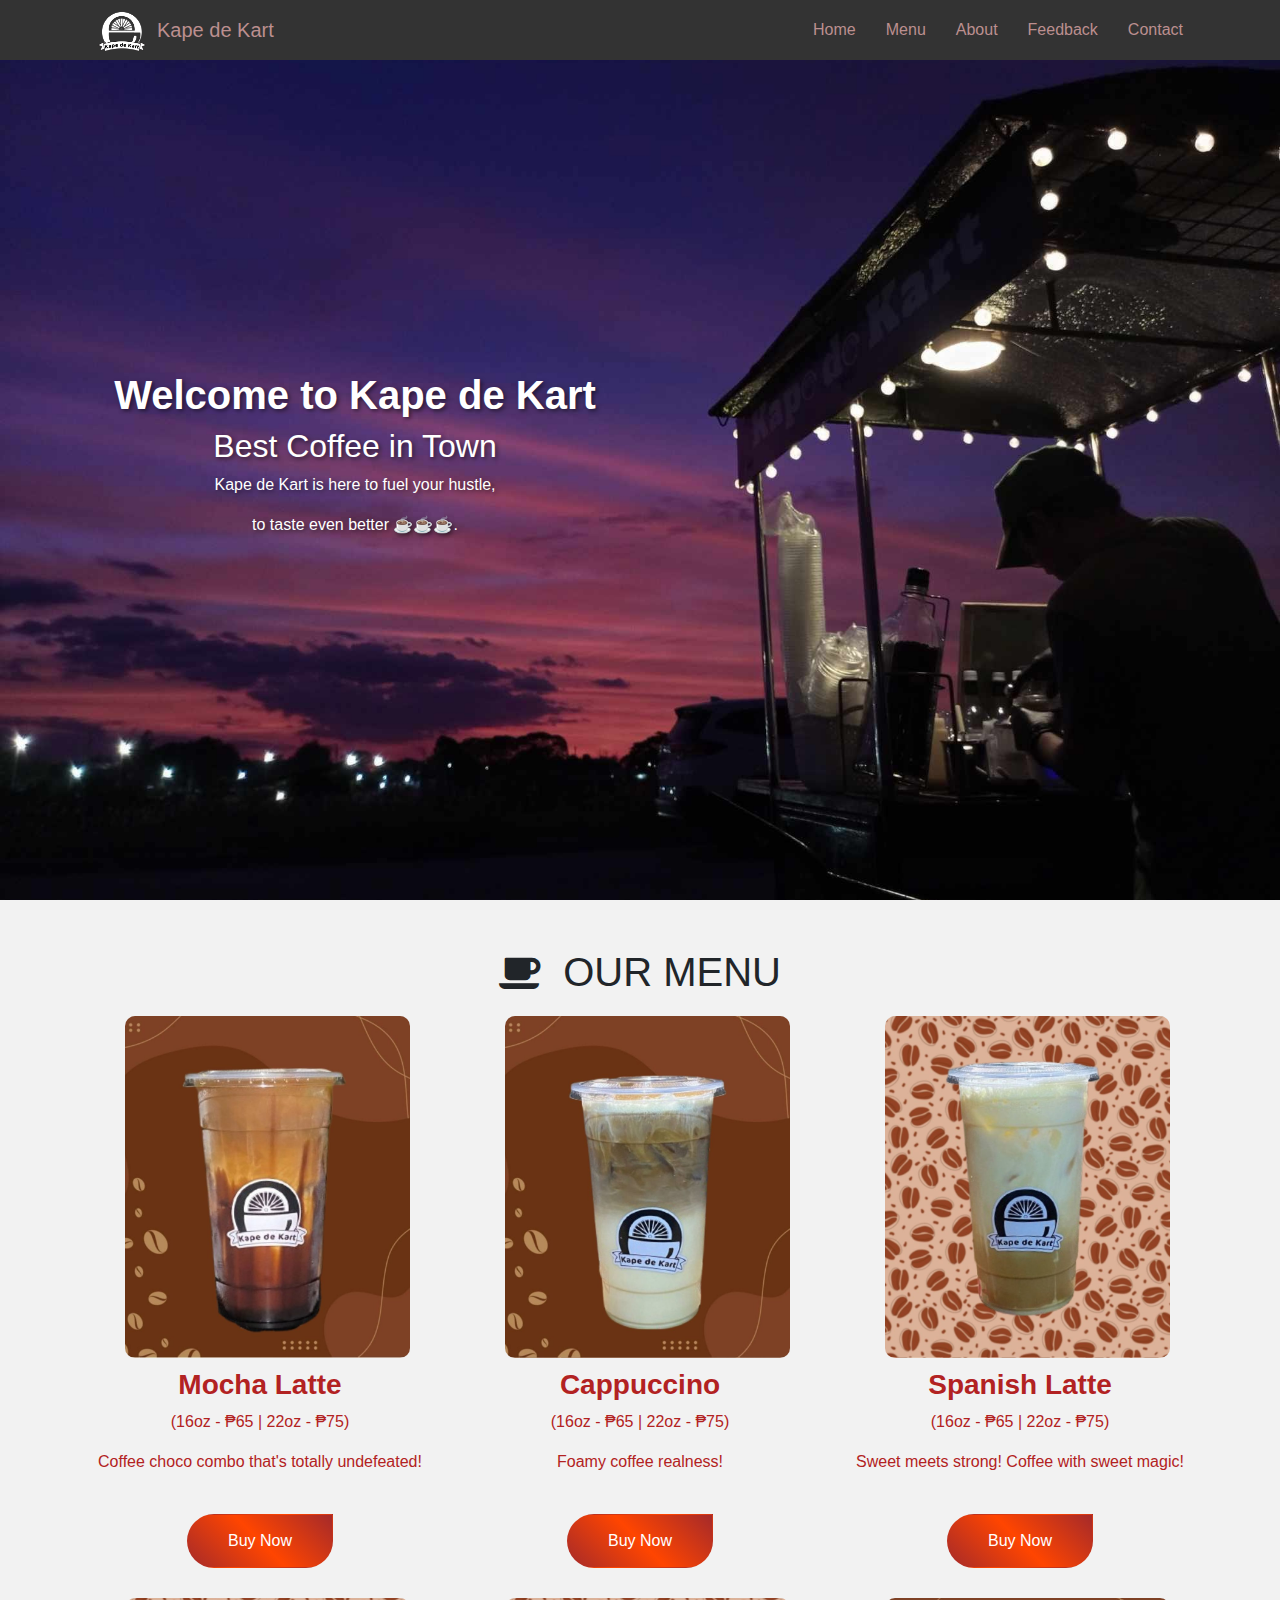
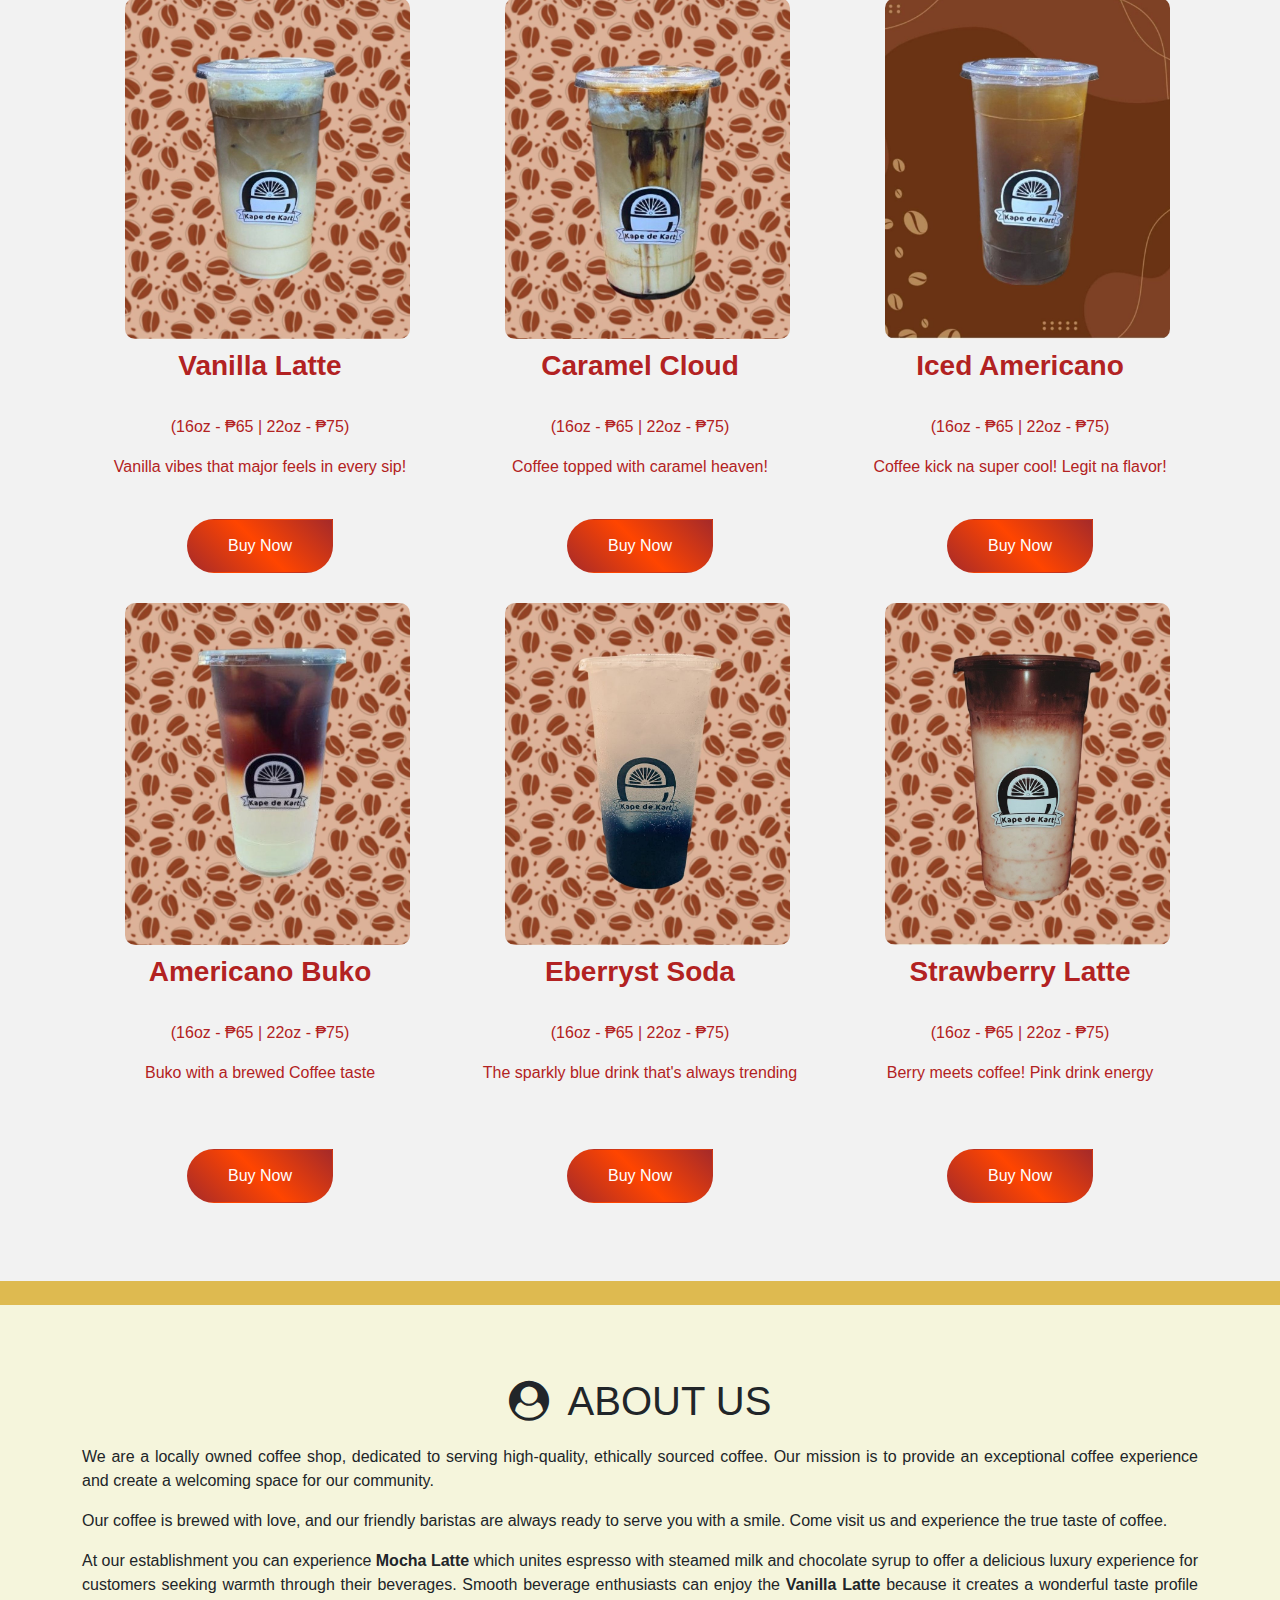
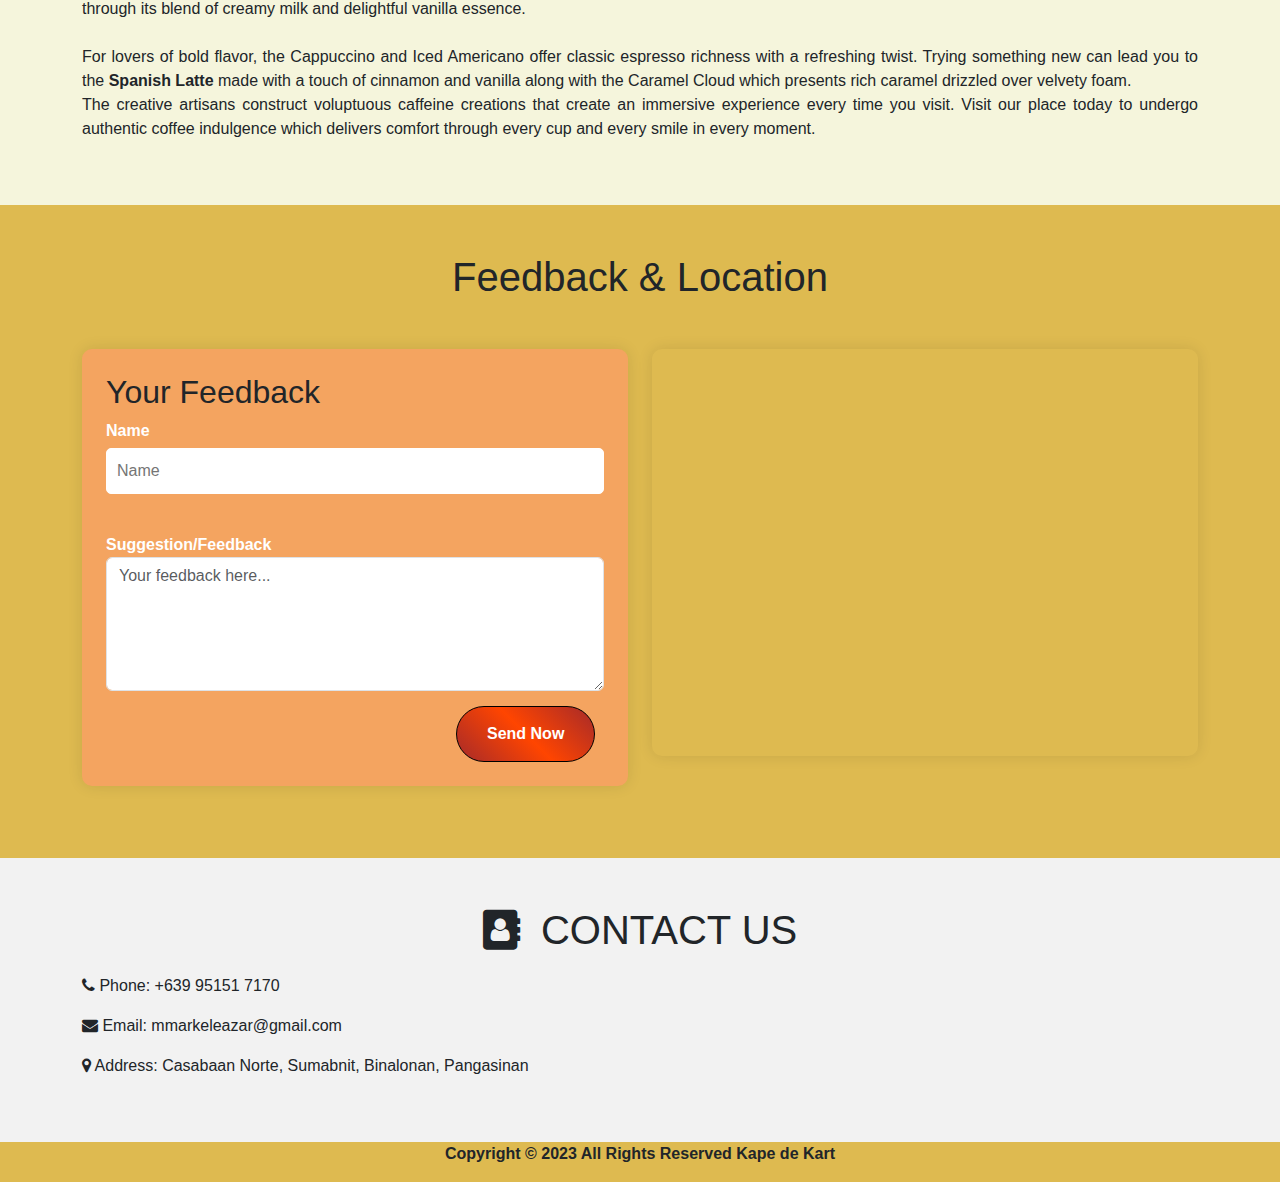
<file: index.html>
<!DOCTYPE html>
<html lang="en">

<head>
    <meta name="viewport" content="width=device-width, initial-scale=1, shrink-to-fit=no">
    <meta charset="utf-8">
    <title>Kape de Kart</title>
    <link rel="icon" href="Images/logo-icon.png" type="image/png">
    <link href="https://cdn.jsdelivr.net/npm/bootstrap@5.2.3/dist/css/bootstrap.min.css" rel="stylesheet">
    <link rel="stylesheet" href="https://cdnjs.cloudflare.com/ajax/libs/font-awesome/4.7.0/css/font-awesome.min.css">
    <link rel="stylesheet" href="style.css">
</head>

<body>

    <nav class="navbar navbar-expand-lg fixed-top" id="navbar_top">
        <div class="container">
            <a class="navbar-brand d-flex align-items-center" href="#">
                <img src="Images/logo.png" alt="Logo" style="width: 50px; height: 50px; margin-right: 10px;">
                Kape de Kart
            </a>
            <ul class="navbar-nav ml-auto">
                <li><a href="#home">Home</a></li>
                <li><a href="#menu">Menu</a></li>
                <li><a href="#about">About</a></li>
                <li><a href="#feedback">Feedback</a></li>
                <li><a href="#contact">Contact</a></li>
            </ul>
        </div>
    </nav>
<section class="home" id="home">
    <div class="container-fluid main-section">
        <div class="container text-center">
            <div class="row align-items-center">
                <div class="col-md-6 col-12">
                    <div class="banner-left"><br>
                        <h1><b>Welcome to Kape de Kart</b></h1>
                        <h2>Best Coffee in Town</h2>
                        <p>Kape de Kart is here to fuel your hustle, <p>to taste even better ☕☕☕.</p>
                    </div>
                </div>
            </div>
        </div>
    </div>
</section>

<section class="menu" id="menu">
    <div class="container-fluid bg-grey py-5">
        <div class="container">
            <h1 class="section-title"><i class="fa fa-coffee"></i> OUR MENU </h1>

            <div class="row">
                <div class="col-md-4 menu-item">
                    <img src="Images/pr1.jpg" alt="Mocha Latte">
                    <div class="menu-caption">
                        <h3><b>Mocha Latte</b></h3>
                        <p>(16oz - ₱65 | 22oz - ₱75)</p> 
                        <p>Coffee choco combo that's totally undefeated!</p><br>
                         <a href="order.html" class="btn">Buy Now</a>
                    </div>
                </div>
                <div class="col-md-4 menu-item">
                    <img src="Images/pr2.jpg" alt="Vanilla Latte">
                    <div class="menu-caption">
                        <h3><b>Cappuccino</b></h3>
                        <p>(16oz - ₱65 | 22oz - ₱75) </p>
                            <p>Foamy coffee realness! </p><br>
                         <a href="order.html" class="btn">Buy Now</a>
                    </div>
                </div>
                <div class="col-md-4 menu-item">
                    <img src="Images/pr3.jpg" alt="Cappuccino">
                    <div class="menu-caption">
                        <h3><b>Spanish Latte</b></h3>
                        <p>(16oz - ₱65 | 22oz - ₱75)</p>
                        <p>Sweet meets strong! Coffee with sweet magic! </p><br>
                         <a href="order.html" class="btn">Buy Now</a>
                    </div>
                </div>
            </div>

            <div class="row">
                <div class="col-md-4 menu-item">
                    <img src="Images/pr6.jpg" alt="Spanish Latte">
                    <div class="menu-caption">
                        <h3><b>Vanilla Latte</b></h3><br>
                        <p>(16oz - ₱65 | 22oz - ₱75)</p>
                        <p> Vanilla vibes that major feels in every sip!</p><br>
                        <a href="order.html" class="btn">Buy Now</a>
                    </div>
                     
                </div>
                <div class="col-md-4 menu-item">
                    <img src="Images/pr4.jpg" alt="Caramel Cloud">
                    <div class="menu-caption">
                        <h3><b>Caramel Cloud</b></h3><br>
                        <p>(16oz - ₱65 | 22oz - ₱75)</p>
                        <p>Coffee topped with caramel heaven!</p><br>
                         <a href="order.html" class="btn">Buy Now</a>
                    </div>
                </div>
                <div class="col-md-4 menu-item">
                    <img src="Images/pr5.jpg" alt="Iced Americano">
                    <div class="menu-caption">
                        <h3><b>Iced Americano</b></h3><br>
                        <p>(16oz - ₱65 | 22oz - ₱75)</p>
                        <p>Coffee kick na super cool! Legit na flavor!</p><br>
                         <a href="order.html" class="btn">Buy Now</a>
                    </div>
                </div>
                <div class="col-md-4 menu-item">
                    <img src="Images/pr7.jpg" alt="Iced Americano">
                    <div class="menu-caption">
                        <h3><b>Americano Buko</b></h3><br>
                        <p>(16oz - ₱65 | 22oz - ₱75)</p>
                        <p>Buko with a brewed Coffee taste </p><br><br>
                         <a href="order.html" class="btn">Buy Now</a>
                    </div>
                </div>
                <div class="col-md-4 menu-item">
                    <img src="Images/pr8.jpg" alt="Iced Americano">
                    <div class="menu-caption">
                        <h3><b>Eberryst Soda</b></h3><br>
                        <p>(16oz - ₱65 | 22oz - ₱75)</p>
                        <p>The sparkly blue drink that's always trending</p><br><br>
                         <a href="order.html" class="btn">Buy Now</a>
                    </div>
                </div>
                <div class="col-md-4 menu-item">
                    <img src="Images/pr9.jpg" alt="Iced Americano">
                    <div class="menu-caption">
                       <h3><b>Strawberry Latte</b></h3><br>
                        <p>(16oz - ₱65 | 22oz - ₱75)</p>
                        <p>Berry meets coffee! Pink drink energy</p><br><br>
                         <a href="order.html" class="btn">Buy Now</a>
                    </div>
                </div>
            </div>
        </div>
    </div>
    <br>

<section class="about" id="about">
    <div class="container-fluid bg-beige py-5" >
        <div class="container">
            <br>
            <h1 class="section-title"><i class="fa">&#xf2bd;</i> ABOUT US </h1>
            <p>We are a locally owned coffee shop, dedicated to serving high-quality, ethically sourced coffee. Our mission is to provide an exceptional coffee experience and create a welcoming space for our community.</p>
            <p>Our coffee is brewed with love, and our friendly baristas are always ready to serve you with a smile. Come visit us and experience the true taste of coffee.</p>

            <p>At our establishment you can experience <b>Mocha Latte</b> which unites espresso with steamed milk and chocolate syrup to offer a delicious luxury experience for customers seeking warmth through their beverages. Smooth beverage enthusiasts can enjoy the <b>Vanilla Latte</b> because it creates a wonderful taste profile through its blend of creamy milk and delightful vanilla essence.<br><br>For lovers of bold flavor, the Cappuccino and Iced Americano offer classic espresso richness with a refreshing twist. Trying something new can lead you to the <b>Spanish Latte</b> made with a touch of cinnamon and vanilla along with the Caramel Cloud which presents rich caramel drizzled over velvety foam.<br>The creative artisans construct voluptuous caffeine creations that create an immersive experience every time you visit. Visit our place today to undergo authentic coffee indulgence which delivers comfort through every cup and every smile in every moment.</p>
        </div>
    </div>
</section>

<section id="feedback" class="container my-5">
    <h1 class="text-center mb-5">Feedback & Location</h1>
    
    <div class="row">
        <div class="col-md-6 mb-4">
            <div class="feedback-form p-4">
                <h2>Your Feedback</h2>
                <form action="index.html" method="GET">
            <div class="fields">
                <label for="name">Name</label>
                <input type="text" id="name" placeholder="Name"required>
            </div><br>
            <div class="fields">
                <label for="message">Suggestion/Feedback</label>
                <textarea class="form-control" id="message" rows="5" placeholder="Your feedback here..." required></textarea>
            </div>

            <div class="msgbtn">
                <button type="submit" class="msg-btn">Send Now</button>
            </div>
        </form>
    </div>
    </div>
        <div class="col-md-6">
            <div class="map-box">
                <iframe 
                    src="https://www.google.com/maps/embed?pb=!1m14!1m8!1m3!1d1917.4160928104614!2d120.5792916!3d16.022249!3m2!1i1024!2i768!4f13.1!3m3!1m2!1s0x33911580e9d06a57%3A0x7a1987fe97765cd9!2sKape%20de%20Kart!5e0!3m2!1sen!2sph!4v1746549717936!5m2!1sen!2sph"
                    width="100%" 
                    height="400"
                    style="border:0">
                </iframe>
            </div>
        </div>
    </div>
</section>

<section class="contact" id="contact">
    <div class="container-fluid bg-grey py-5" >
        <div class="container">
            <h1 class="section-title"><i class="fa">&#xf2b9;</i> CONTACT US </h1>

            <p><i class="fa">&#xf095;</i> Phone: +639 95151 7170</p>
            <p><i class="fa">&#xf0e0;</i> Email: mmarkeleazar@gmail.com</p>
            <p><i class="fa">&#xf041;</i> Address: Casabaan Norte, Sumabnit, Binalonan, Pangasinan</p>
        </div>
    </div>

          

</section>
<footer>
    <p>Copyright © 2023 All Rights Reserved Kape de Kart</p>
</footer>  
</body>

</html>
</file>
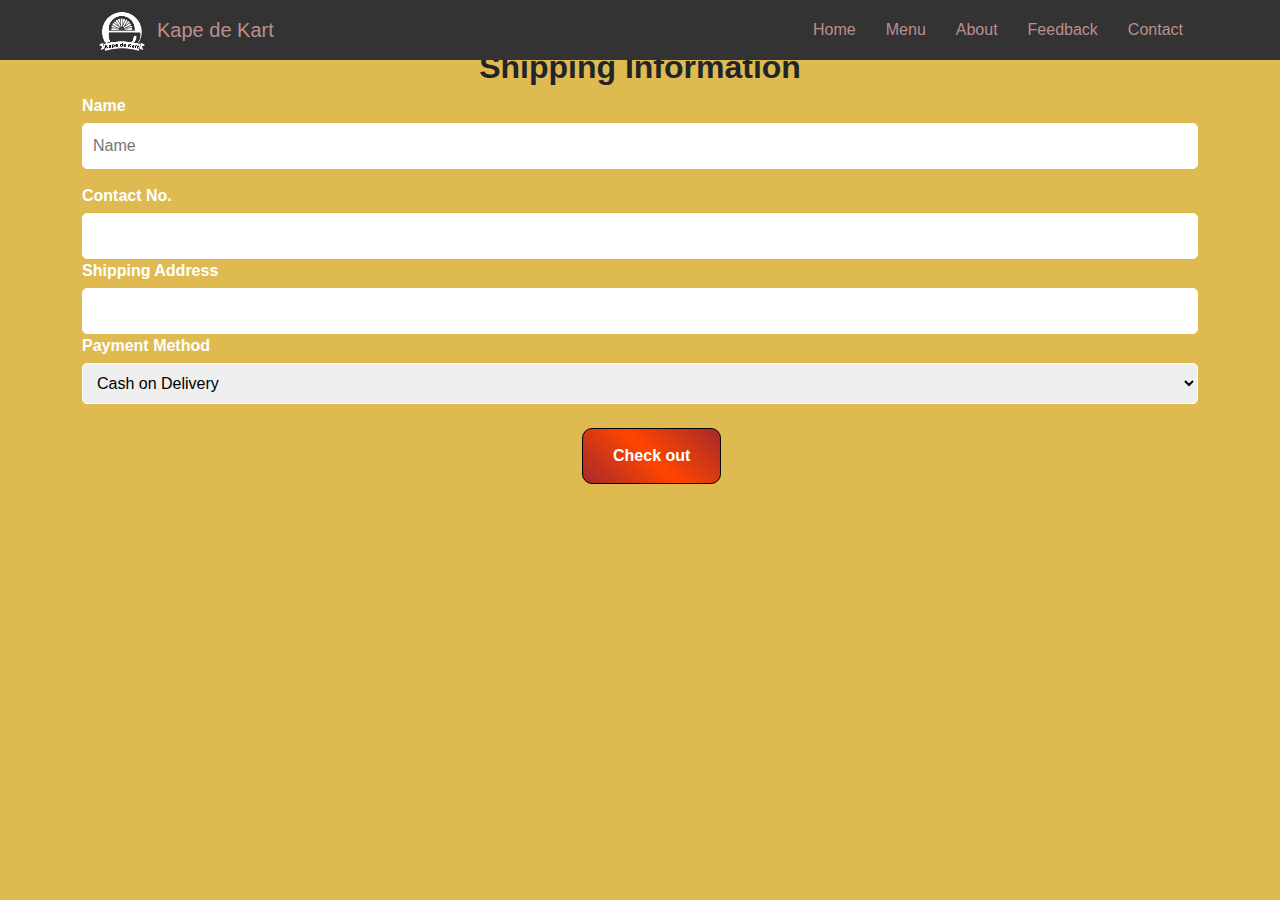
<file: order.html>
<!DOCTYPE html>
<html lang="en">

<head>
    <meta name="viewport" content="width=device-width, initial-scale=1, shrink-to-fit=no">
    <meta charset="utf-8">
    <title>CafeyCart</title>
    <link rel="icon" href="Images/logo-icon.png" type="image/png">
    <link href="https://cdn.jsdelivr.net/npm/bootstrap@5.2.3/dist/css/bootstrap.min.css" rel="stylesheet">
    <link rel="stylesheet" href="https://cdnjs.cloudflare.com/ajax/libs/font-awesome/4.7.0/css/font-awesome.min.css">
    <link rel="stylesheet" href="style.css">
</head>

<body>

    <nav class="navbar navbar-expand-lg fixed-top" id="navbar_top">
        <div class="container">
            <a class="navbar-brand d-flex align-items-center" href="#">
                <img src="Images/logo.png" alt="Logo" style="width: 50px; height: 50px; margin-right: 10px;">
                Kape de Kart
            </a>
            <ul class="navbar-nav ml-auto">
                <li><a href="index.html">Home</a></li>
                <li><a href="index.html">Menu</a></li>
                <li><a href="index.html">About</a></li>
                <li><a href="index.html">Feedback</a></li>
                <li><a href="index.html">Contact</a></li>
            </ul>
        </div>
    </nav>

<section>
    <div>
    <div class="container mt-5">
        <div class="order">
        <h2><b>Shipping Information<b/></h2>
        <form action="#successModal" method="GET">
            <div class="fields">
                <label for="name">Name</label>
                <input type="text" id="name" placeholder="Name"required>
            </div>
            <div class="form-group">
                <label for="number">Contact No.</label>
                <input type="text" id="number" name="number" required>
            </div>
            <div class="form-group">
                <label for="address">Shipping Address</label>
                <input type="text" id="address" name="address" required>
            </div>
            <div class="form-group">
                <label for="payment">Payment Method</label>
                <select type="payment" id="payment" name="payment" required>
                <option value="cod">Cash on Delivery</option>
                <option value="credit-card">Credit Card</option>
                <option value="gcash">Gcash</option>
                <option value="paymaya">Paymaya</option>
            </select>
            </div><br>

            <div class="msgbtn">
                <button type="submit" class="order-btn">Check out</button>
            </div>
        </form>
    </div>
    </div>
</div>
</section>
</body>
<div class="modal" id="successModal" tabindex="-1">
  <div class="modal-dialog">
    <div class="modal-content">
      <div class="modal-header">
        <h5 class="modal-title">🎉 Order Successful!</h5>
        <a href="#" class="btn-close" data-bs-dismiss="modal"></a>
      </div>
      <div class="modal-body">
        Thank you for your order! We'll prepare your coffee ASAP. ☕
      </div>
      <div class="modal-footer">
        <a href="index.html" class="btn btn-primary">Return Home</a>
      </div>
    </div>
  </div>
</div>

</html>
</file>
<file: style.css>
* 
{
    margin: 0;
    padding: 0;
    box-sizing: border-box;
}
body {
    font-family: Arial; sans-serif;
    scroll-behavior: smooth;
    background-color: #DEBA50;
}

.navbar {
    background-color: #333;
    height:60px;

}

.navbar a {
    color: rosybrown;
    padding: 15px;
    text-decoration: none;
}

.navbar a:hover {
    text-decoration: underline;
}

.navbar-brand img {
    width: 50px;
    height: 50px;
    margin-right: 10px;
}

.main-section {
    background-image: url('Images/back.jpg');
    background-size: cover;
    background-position: center;
    height: 100vh;
    display: flex;
    align-items: center;
    justify-content: center;
    color: white;
    text-shadow: 2px 2px 4px rgba(0, 0, 0, 0.5);
}

.section-title {
    text-align: center;
    font-size: 2.5rem;
    margin-bottom: 20px;
    position: relative;
}

.section-title i {
    margin-right: 10px;
}

.bg-grey {
    background-color: #f2f2f2;
}
.btn{
    display: inline-block;
    text-decoration: none;
    padding: 14px 40px;
    color: #fff;
    background: linear-gradient(45deg, brown, orangered, brown);
    border-radius: 30px;
    border-top-right-radius: 0;
}
html{
    scrollbar-color: brown white; 
}
.about-info p {
    font-size: 1.1rem;
    margin-bottom: 15px;
}
.about{
    background-color: brown;
}
.about p{
    text-align: justify;
}
.bg-beige{
    background-color: beige;
}

.menu-item {
    margin-bottom: 20px;
}

.menu-item img {
    width: 80%;
    border-radius: 10px;
    object-fit: cover;
    margin-left: 43px;
}

.menu-item .menu-caption {
    padding: 10px;
    background-color: transparent;
    color: firebrick;
    border-radius: 10px;
    text-align: center;
}
.contact-us{
    padding: 20px;
    width: 900px;    
    background-color: sandybrown;
    border-radius: 10px;
    border: 5px solid white;
    box-shadow: 0 4px 10px rgba(0,0,0,0.1);
    box-sizing: border-box;
    margin-top: 50px;
    margin-bottom: 50px;
    margin-left: 220px;
    position: static;
   
}
.contact-us h2 {
    margin-bottom: 20px;
    text-align: center;
    font-weight: bold;
    color: white;

}
.fields {
    margin-bottom: 15px;
}
label {
    display: block;
    font-weight: 600;
    color: white;
}
input, select {
    width: 100%;
    padding: 10px;
    font-size: 16px;
    margin-top: 5px;
    border-radius: 5px;
    border: 1px solid white;
}
.msg-btn{
    background: linear-gradient(45deg,brown, orangered, brown);
    color: white;
    padding: 15px 30px;
    font-size: 16px;
    font-weight: bold;
    margin-left: 350px;
    border: none;
    cursor: pointer;
    border-radius: 50px;
    position: sticky;
    border: 1px solid black;
    transition: background-color 0.3s ease, transform 0.3s ease;
    display: inline-block;
}
.msg-btn:hover {
    transform: scale(1.070);
}
footer p{
    text-align: center;
    font-weight: bold;
}
@media (max-width: 768px) {
    .menu-item {
        flex: 0 0 48%;
    }
}

@media (max-width: 480px) {
    .menu-item {
        flex: 0 0 100%;
    }
}
.order h2{
    text-align: center;
    font-weight: bold;
}
.order-btn{
    text-align: center;
    background: linear-gradient(45deg,brown, orangered, brown);
    color: white;
    padding: 15px 30px;
    font-size: 16px;
    font-weight: bold;
    margin-left: 500px;
    border: none;
    cursor: pointer;
    border-radius: 10px;
    position: sticky;
    border: 1px solid black;
    transition: background-color 0.3s ease, transform 0.3s ease;
    display: inline-block;
}
.feedback-form {
    background: sandybrown;
    border-radius: 10px;
    box-shadow: 0 0 15px rgba(0,0,0,0.1);
}

.map-box {
    border-radius: 10px;
    overflow: hidden;
    box-shadow: 0 0 15px rgba(0,0,0,0.1);
}

/* Dark Mode */
#darkToggle:checked ~ body .feedback-form {
    background: #333;
    color: white;
}

.html {
    scroll-behavior: smooth;
}

#successModal {
    display: none;
    opacity: 0;
    pointer-events: none;
}

#successModal:target {
    display: block !important;
    opacity: 1;
    pointer-events: auto;
    background: rgba(0,0,0,0.5);
}
</file>
